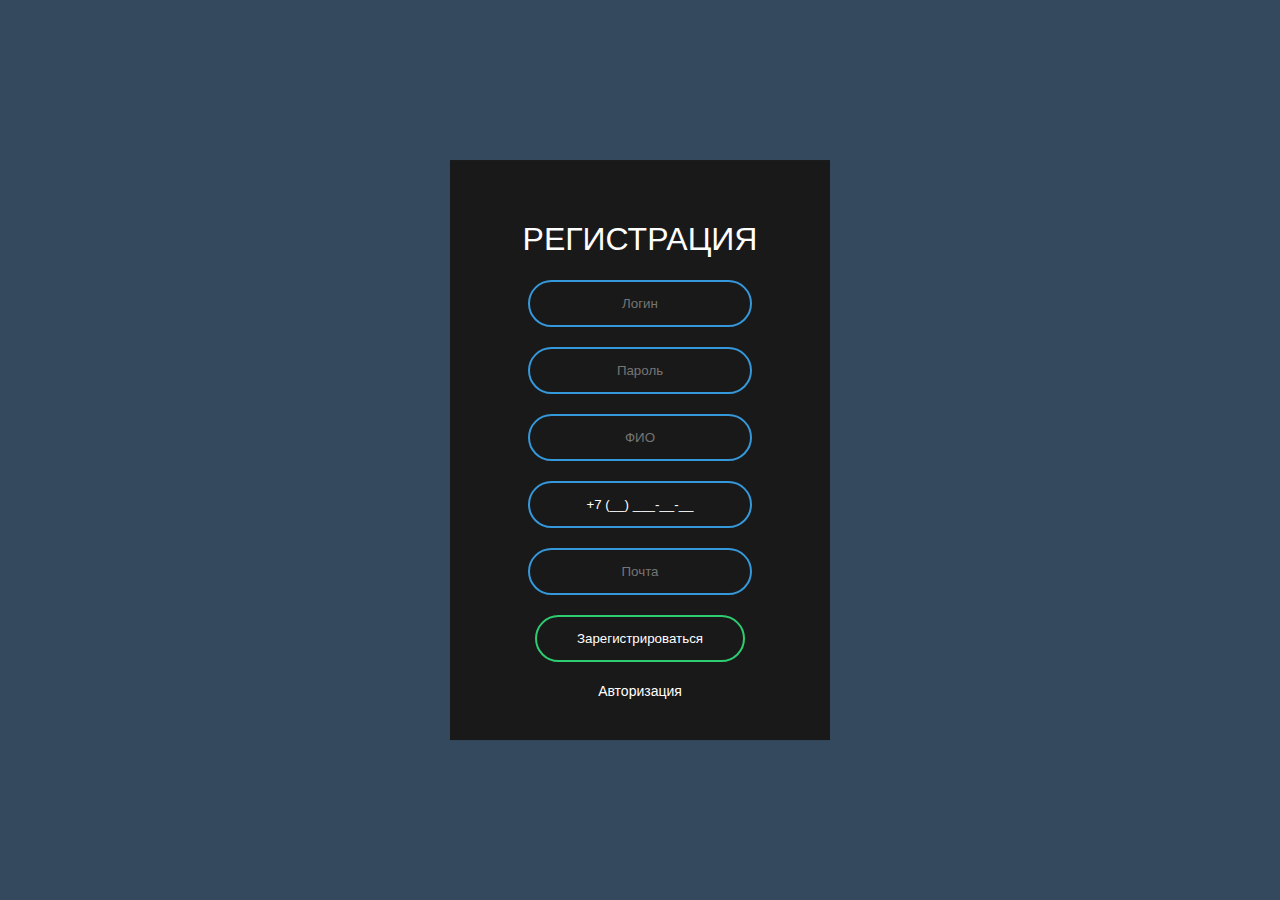
<file: index.html>
<!DOCTYPE html>
<html lang="ru">
<head>
    <meta charset="UTF-8">
    <meta http-equiv="X-UA-Compatible" content="IE=edge">
    <meta name="viewport" content="width=device-width, initial-scale=1.0">
    <link rel="stylesheet" href="style/style.css">
    <title>Document</title>
</head>
<body>

    <form class="box" method="post">
        <h1>Регистрация</h1>
        <input type="text" name=""  placeholder="Логин" required>
        <input type="password" name="" placeholder="Пароль" required>
        <input type="text" name="" placeholder="ФИО" required>
        <input type="tel" name="" id="phone" placeholder="Телефон" value="+7 (__) ___-__-__" pattern="^\+375(\s+)?\(?(17|25|29|33|44)\)?(\s+)?[0-9]{3}-?[0-9]{2}-?[0-9]{2}$" required>
        <input type="email" name="" placeholder="Почта" required>
        <input type="submit" name="" value="Зарегистрироваться" required>
        <a href="authorization.html">Авторизация</a>
    </form>

    <script src="script.js"></script>
</body>
</html>
</file>
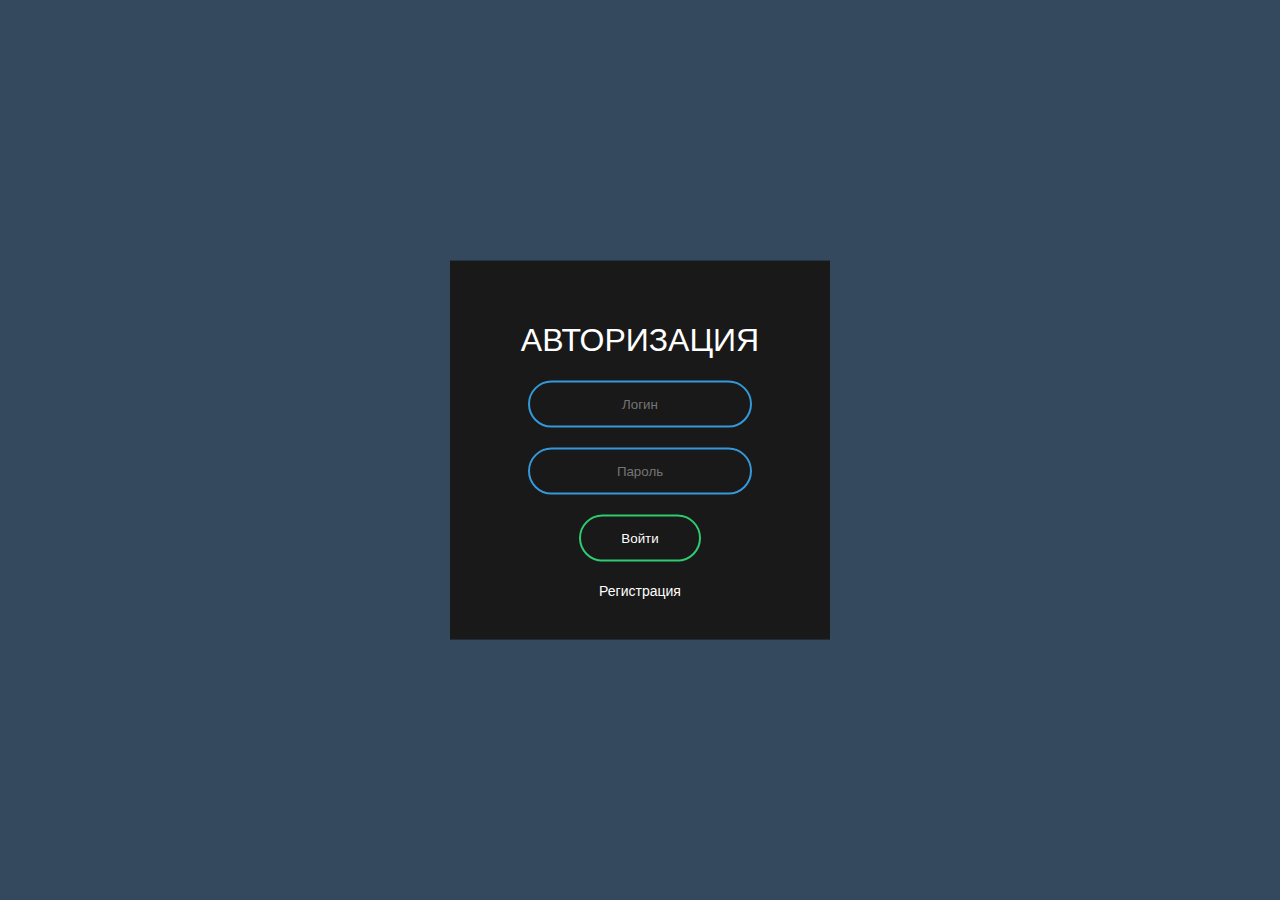
<file: authorization.html>
<!DOCTYPE html>
<html lang="ru">
<head>
    <meta charset="UTF-8">
    <meta http-equiv="X-UA-Compatible" content="IE=edge">
    <meta name="viewport" content="width=device-width, initial-scale=1.0">
    <link rel="stylesheet" href="style/style.css">
    <title>Document</title>
</head>
<body>

    <form class="box" method="post">
        <h1>Авторизация</h1>
        <input type="text" name=""  placeholder="Логин" required>
        <input type="password" name="" placeholder="Пароль" required>
        <input type="submit" name="" value="Войти" required>
        <a href="index.html">Регистрация</a>
    </form>

    <script src="script.js"></script>
</body>
</html>
</file>
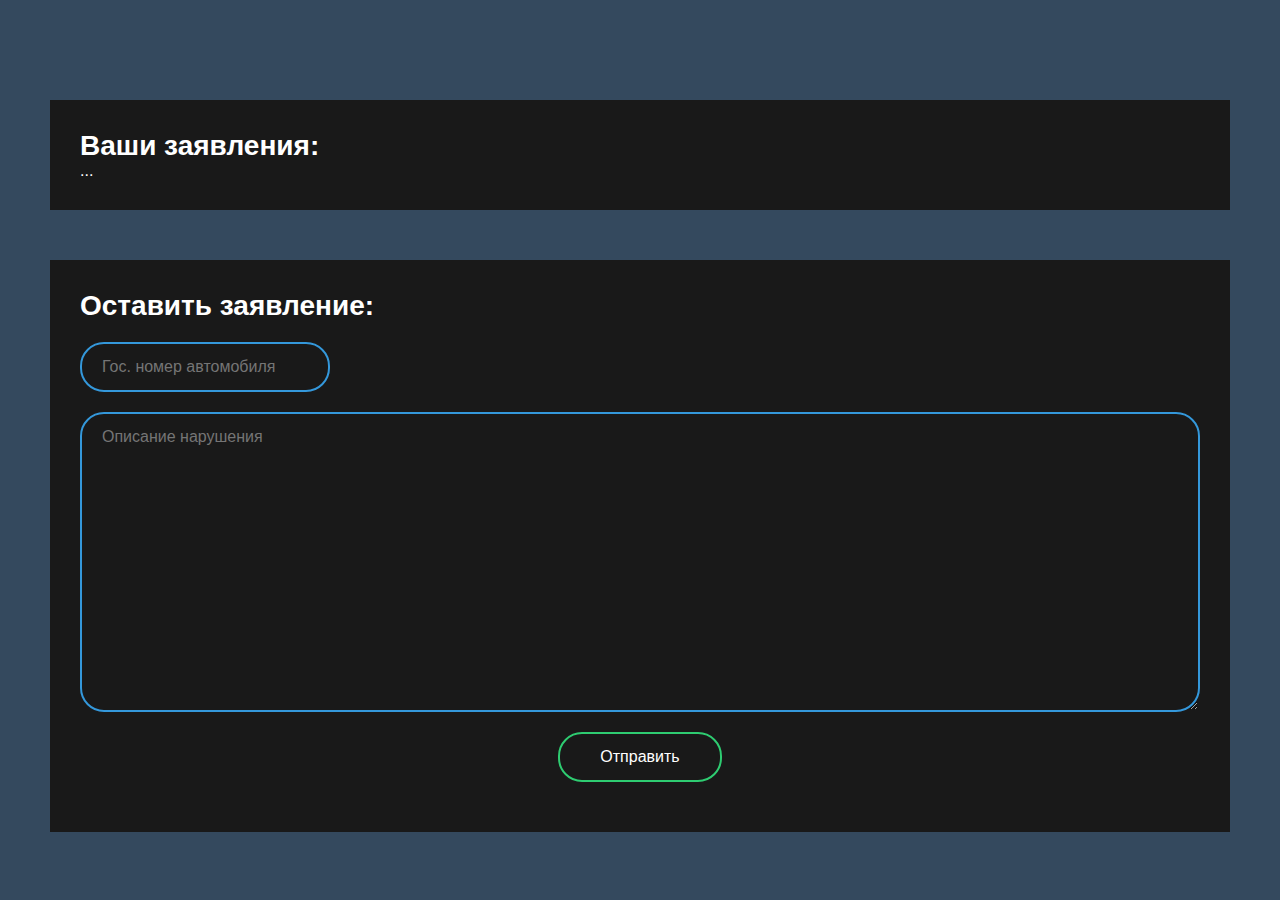
<file: statements.html>
<!DOCTYPE html>
<html lang="ru">
<head>
    <meta charset="UTF-8">
    <meta http-equiv="X-UA-Compatible" content="IE=edge">
    <meta name="viewport" content="width=device-width, initial-scale=1.0">
    <link rel="stylesheet" href="style/reset.css">
    <link rel="stylesheet" href="style/style.css">
    <title>Document</title>
</head>
<body>

    <main>
        <section class="statements-hero">
            <div class="container">
                <div class="statements-hero__inner">
                    <div class="statements">
                        <h2 class="statements__title">Ваши заявления:</h2>
                        <div class="statements__list">...</div>
                    </div>

                    <form class="statements__form">
                        <h2 class="statements__form-title">Оставить заявление:</h2>
                        <input type="text" name="number"  placeholder="Гос. номер автомобиля" required>
                        <textarea name="description"  placeholder="Описание нарушения" required></textarea>
                        <input type="submit" name="" value="Отправить" required>
                    </form>
                </div>
            </div>
        </section>
    </main>

    <script src="script.js"></script>
</body>
</html>
</file>
<file: style/style.css>
html,
body {
    margin: 0;
    padding: 0;
    font-family: sans-serif;
    background: #34495e;
}

/* Заявления */
.statements-hero__inner{
    display: flex;
    flex-direction: column;
    gap: 50px;
    color: #fff;
}

.container{
    max-width: 1200px;
    padding: 0 10px;
    margin: auto;
}

.statements{
    width: 100%;
    padding: 30px;
    background: #191919;
    margin-top: 100px;
}

.statements__title,
.statements__form-title{
    font-size: 28px;
    font-weight: 700;
}

.statements__form{
    width: 100%;
    padding: 30px;
    background: #191919;
}

.statements__form input[name = "number"] {
    border: 0;
    background: none;
    display: block;
    margin: 20px 0;
    border: 2px solid #3498db;
    padding: 14px 20px;
    width: 250px;
    outline: none;
    color: white;
    border-radius: 24px;
    transition: .25s;
}

.statements__form textarea[name = "description"] {
    border: 0;
    background: none;
    display: block;
    margin: 20px 0;
    border: 2px solid #3498db;
    padding: 14px 20px;
    width: 100%;
    height: 300px;
    outline: none;
    color: white;
    border-radius: 24px;
    transition: .25s;
}

.statements__form input[name = "number"]:focus,
.statements__form textarea[name = "description"]:focus{
    border-color: #2ecc71;
}

.statements__form input[type = "submit"] {
    border: 0;
    background: none;
    display: block;
    margin: 20px auto;
    text-align: center;
    border: 2px solid #2ecc71;
    padding: 14px 40px;
    outline: none;
    color: white;
    border-radius: 24px;
    transition: .25s;
    cursor: pointer;
}

.statements__form input[type = "submit"]:hover {
    background: #2ecc71;
}

/* Авторизация */
form a{
    color: #fff;
    text-decoration: none;
    font-size: 14px;
}

.box {
    width: 300px;
    padding: 40px;
    position: absolute;
    top: 50%;
    left: 50%;
    transform: translate(-50%, -50%);
    background: #191919;
    text-align: center;
}

.box h1 {
    color: white;
    text-transform: uppercase;
    font-weight: 500;
}

.box input[type = "text"],
.box input[type = "password"],
.box input[type = "tel"],
.box input[type = "email"] {
    border: 0;
    background: none;
    display: block;
    margin: 20px auto;
    text-align: center;
    border: 2px solid #3498db;
    padding: 14px 10px;
    width: 200px;
    outline: none;
    color: white;
    border-radius: 24px;
    transition: .25s;
}

.box input[type = "text"]:focus,
.box input[type = "password"]:focus,
.box input[type = "tel"]:focus,
.box input[type = "email"]:focus {
    width: 280px;
    border-color: #2ecc71;
}

.box input[type = "submit"] {
    border: 0;
    background: none;
    display: block;
    margin: 20px auto;
    text-align: center;
    border: 2px solid #2ecc71;
    padding: 14px 40px;
    outline: none;
    color: white;
    border-radius: 24px;
    transition: .25s;
    cursor: pointer;
}

.box input[type = "submit"]:hover {
    background: #2ecc71;
}
</file>
